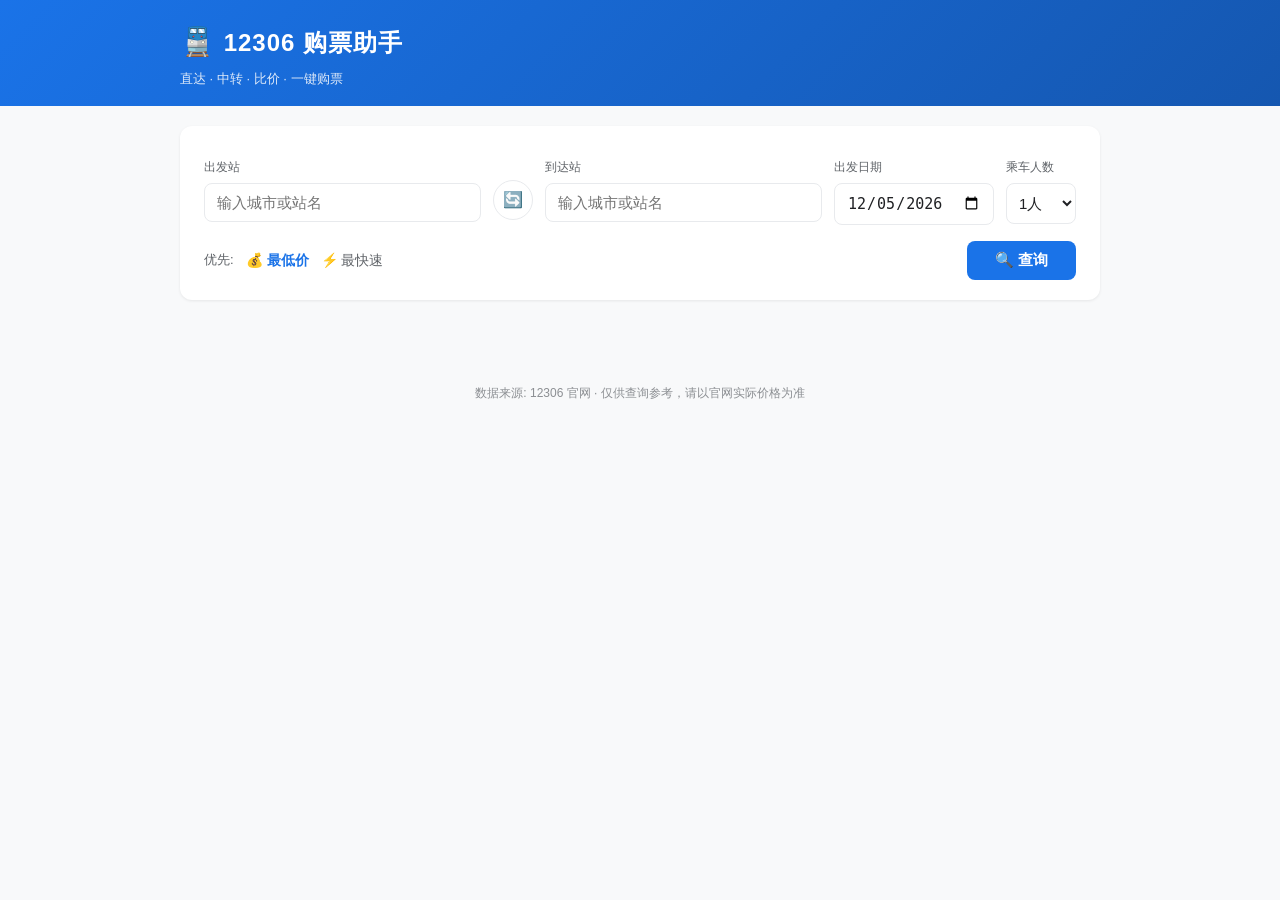
<file: frontend/index.html>
<!DOCTYPE html>
<html lang="zh-CN">
<head>
    <meta charset="UTF-8">
    <meta name="viewport" content="width=device-width, initial-scale=1.0">
    <title>12306 购票助手</title>
    <link rel="stylesheet" href="css/style.css">
    <meta http-equiv="Content-Security-Policy" content="default-src 'self'; script-src 'self'; style-src 'self' 'unsafe-inline'; connect-src 'self' http://127.0.0.1:8765 http://localhost:8765;">
</head>
<body>
    <div id="app">
        <!-- 头部 -->
        <header class="header">
            <div class="header-inner">
                <h1 class="logo">
                    <span class="logo-icon">🚆</span> 12306 购票助手
                </h1>
                <p class="subtitle">直达 · 中转 · 比价 · 一键购票</p>
            </div>
        </header>

        <!-- 主内容区 -->
        <main class="main">
            <!-- 搜索面板 -->
            <section class="search-panel" id="searchPanel">
                <div class="search-row">
                    <div class="input-group">
                        <label for="fromInput">出发站</label>
                        <input type="text" id="fromInput" placeholder="输入城市或站名" autocomplete="off" maxlength="20">
                        <ul class="suggestions" id="fromSuggestions"></ul>
                    </div>
                    <button class="swap-btn" id="swapBtn" title="交换出发/到达">🔄</button>
                    <div class="input-group">
                        <label for="toInput">到达站</label>
                        <input type="text" id="toInput" placeholder="输入城市或站名" autocomplete="off" maxlength="20">
                        <ul class="suggestions" id="toSuggestions"></ul>
                    </div>
                    <div class="input-group date-group">
                        <label for="dateInput">出发日期</label>
                        <input type="date" id="dateInput">
                    </div>
                    <div class="input-group passenger-group">
                        <label for="passengerInput">乘车人数</label>
                        <select id="passengerInput">
                            <option value="1">1人</option>
                            <option value="2">2人</option>
                            <option value="3">3人</option>
                            <option value="4">4人</option>
                            <option value="5">5人</option>
                            <option value="6">6人</option>
                            <option value="7">7人</option>
                            <option value="8">8人</option>
                            <option value="9">9人</option>
                            <option value="10">10人</option>
                        </select>
                    </div>
                </div>

                <div class="search-actions">
                    <div class="sort-options">
                        <span class="sort-label">优先:</span>
                        <label class="sort-radio"><input type="radio" name="sort" value="price" checked> 💰 最低价</label>
                        <label class="sort-radio"><input type="radio" name="sort" value="duration"> ⚡ 最快速</label>
                    </div>
                    <button class="search-btn" id="searchBtn">🔍 查询</button>
                    <button class="cancel-btn" id="cancelBtn" style="display:none;">✕ 取消</button>
                </div>

                <div class="filter-row" id="filterRow" style="display:none;">
                    <button class="filter-btn active" data-filter="all">全部</button>
                    <button class="filter-btn" data-filter="direct">直达</button>
                    <button class="filter-btn" data-filter="transfer">中转</button>
                </div>
            </section>

            <!-- 状态提示 -->
            <div class="status-bar" id="statusBar"></div>

            <!-- 结果区域 -->
            <section class="results" id="results"></section>
        </main>

        <!-- 页脚 -->
        <footer class="footer">
            <p>数据来源: 12306 官网 · 仅供查询参考，请以官网实际价格为准</p>
        </footer>
    </div>

    <script src="js/app.js"></script>
</body>
</html>
</file>
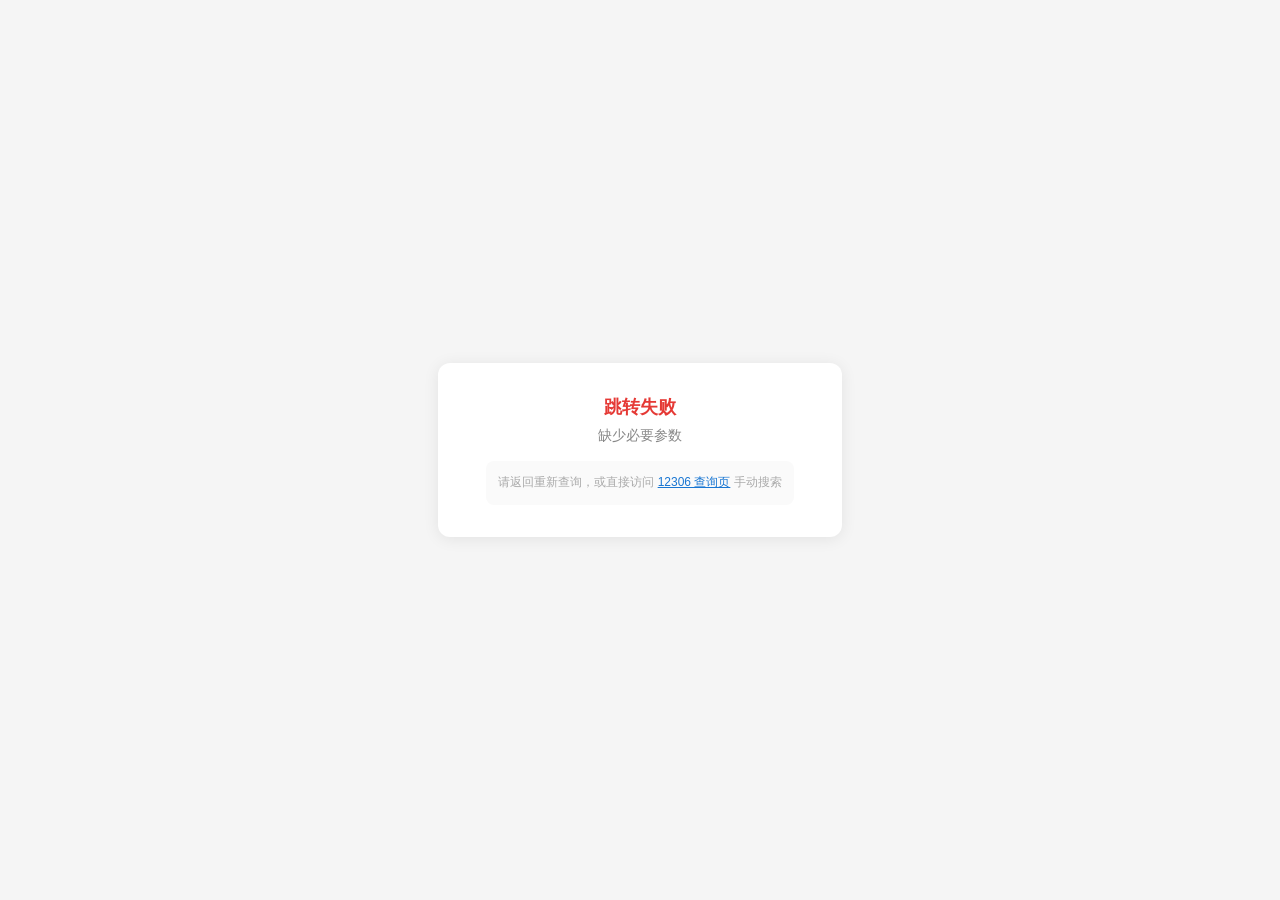
<file: frontend/book.html>
<!DOCTYPE html>
<html lang="zh-CN">
<head>
<meta charset="UTF-8">
<meta name="viewport" content="width=device-width, initial-scale=1.0">
<title>正在跳转到 12306 购票页面...</title>
<style>
    body { font-family: -apple-system, BlinkMacSystemFont, "Microsoft YaHei", sans-serif; display: flex; justify-content: center; align-items: center; min-height: 100vh; margin: 0; background: #f5f5f5; }
    .box { background: white; padding: 32px 48px; border-radius: 12px; box-shadow: 0 2px 16px rgba(0,0,0,.08); text-align: center; max-width: 400px; }
    .spinner { width: 36px; height: 36px; border: 3px solid #e0e0e0; border-top-color: #1976d2; border-radius: 50%; animation: spin .8s linear infinite; margin: 0 auto 16px; }
    @keyframes spin { to { transform: rotate(360deg); } }
    h2 { font-size: 18px; color: #333; margin: 0 0 8px; }
    p { font-size: 14px; color: #888; margin: 0 0 12px; }
    .hint { font-size: 12px; color: #aaa; background: #fafafa; padding: 12px; border-radius: 8px; line-height: 1.6; margin-top: 16px; }
    .error { color: #e53935; }
    a { color: #1976d2; }
</style>
</head>
<body>
<div class="box" id="box">
    <div class="spinner" id="spinner"></div>
    <h2 id="title">正在获取购票密钥...</h2>
    <p id="info"></p>
    <div class="hint" id="hint">
        正在向 12306 查询最新车次信息<br>
        请确保已在浏览器中<a href="https://kyfw.12306.cn/otn/login/init" target="_blank">登录 12306</a>
    </div>
</div>
<form id="f" action="https://kyfw.12306.cn/otn/leftTicket/submitOrderRequest" method="POST">
    <input type="hidden" name="secretStr" id="s">
    <input type="hidden" name="train_date" id="td">
    <input type="hidden" name="back_train_date" id="bd">
    <input type="hidden" name="tour_flag" value="dc">
    <input type="hidden" name="purpose_codes" value="ADULT">
    <input type="hidden" name="query_from_station_name" id="fs">
    <input type="hidden" name="query_to_station_name" id="ts">
    <input type="hidden" name="undefined" value="">
</form>
<script>
(function() {
    var API = 'http://127.0.0.1:8765';
    var p = new URLSearchParams(location.hash.slice(1));
    var fromCode = decodeURIComponent(p.get('from_code') || '');
    var toCode = decodeURIComponent(p.get('to_code') || '');
    var date = decodeURIComponent(p.get('date') || '');
    var trainNo = decodeURIComponent(p.get('trainNo') || '');
    var fromStation = decodeURIComponent(p.get('from') || '');
    var toStation = decodeURIComponent(p.get('to') || '');

    var spinner = document.getElementById('spinner');
    var title = document.getElementById('title');
    var info = document.getElementById('info');
    var hint = document.getElementById('hint');

    info.textContent = trainNo + ' | ' + fromStation + ' → ' + toStation + ' | ' + date;

    function fail(msg) {
        spinner.style.display = 'none';
        title.textContent = '跳转失败';
        title.className = 'error';
        info.textContent = msg;
        hint.innerHTML = '请返回重新查询，或直接访问 <a href="https://kyfw.12306.cn/otn/leftTicket/init?linktypeid=dc" target="_blank">12306 查询页</a> 手动搜索';
    }

    if (!fromCode || !toCode || !date || !trainNo) {
        fail('缺少必要参数');
        return;
    }

    // 第一步：向后端请求最新 secretStr
    fetch(API + '/api/fresh-secret', {
        method: 'POST',
        headers: { 'Content-Type': 'application/json' },
        body: JSON.stringify({ from_code: fromCode, to_code: toCode, date: date, train_no: trainNo })
    }).then(function(r) {
        if (!r.ok) return r.json().then(function(e) { throw new Error(e.error || '查询失败'); });
        return r.json();
    }).then(function(data) {
        if (!data.secret_str) throw new Error('未获取到购票密钥');

        title.textContent = '正在跳转到 12306 购票页...';
        hint.innerHTML = '密钥已获取，正在提交订单...<br>请确保已在浏览器中<a href="https://kyfw.12306.cn/otn/login/init" target="_blank">登录 12306</a>';

        // 第二步：提交到 12306
        document.getElementById('s').value = data.secret_str || '';
        document.getElementById('td').value = date;
        document.getElementById('bd').value = date;
        document.getElementById('fs').value = data.from_station || fromStation;
        document.getElementById('ts').value = data.to_station || toStation;

        setTimeout(function() { document.getElementById('f').submit(); }, 500);
    }).catch(function(e) {
        fail(e.message || '网络错误');
    });
})();
</script>
</body>
</html>
</file>
<file: frontend/css/style.css>
/* ===== Reset & Base ===== */
*, *::before, *::after { box-sizing: border-box; margin: 0; padding: 0; }

:root {
    --primary: #1A73E8;
    --primary-dark: #1557B0;
    --bg: #F8F9FA;
    --card: #FFFFFF;
    --text: #202124;
    --text-secondary: #5F6368;
    --danger: #EA4335;
    --success: #34A853;
    --warning: #FBBC04;
    --border: #E8EAED;
    --shadow: 0 1px 3px rgba(0,0,0,0.08);
    --shadow-hover: 0 4px 12px rgba(0,0,0,0.12);
    --radius: 12px;
    --radius-sm: 8px;
}

body {
    font-family: -apple-system, BlinkMacSystemFont, "Segoe UI", "PingFang SC", "Microsoft YaHei", sans-serif;
    background: var(--bg);
    color: var(--text);
    line-height: 1.6;
    min-height: 100vh;
}

/* ===== Header ===== */
.header {
    background: linear-gradient(135deg, var(--primary) 0%, var(--primary-dark) 100%);
    color: #fff;
    padding: 20px 0 16px;
}
.header-inner {
    max-width: 960px;
    margin: 0 auto;
    padding: 0 20px;
}
.logo {
    font-size: 24px;
    font-weight: 700;
    letter-spacing: 1px;
}
.logo-icon { font-size: 28px; }
.subtitle {
    font-size: 13px;
    opacity: 0.85;
    margin-top: 4px;
}

/* ===== Main ===== */
.main {
    max-width: 960px;
    margin: 0 auto;
    padding: 20px;
}

/* ===== Search Panel ===== */
.search-panel {
    background: var(--card);
    border-radius: var(--radius);
    padding: 20px 24px;
    box-shadow: var(--shadow);
    margin-bottom: 16px;
}
.search-row {
    display: flex;
    gap: 12px;
    align-items: flex-start;
}
.input-group {
    flex: 1;
    position: relative;
}
.input-group label {
    display: block;
    font-size: 12px;
    color: var(--text-secondary);
    margin-bottom: 6px;
    font-weight: 500;
}
.input-group input {
    width: 100%;
    padding: 10px 12px;
    border: 1.5px solid var(--border);
    border-radius: var(--radius-sm);
    font-size: 15px;
    color: var(--text);
    outline: none;
    transition: border-color 0.2s;
}
.input-group input:focus {
    border-color: var(--primary);
    box-shadow: 0 0 0 3px rgba(26,115,232,0.12);
}
.input-group input.error {
    border-color: var(--danger);
    animation: shake 0.4s ease-in-out;
}
.input-group input:disabled {
    background: #f1f3f4;
    color: #9aa0a6;
}
.date-group { max-width: 160px; flex: none; }
.passenger-group { max-width: 110px; flex: none; }
.passenger-group select {
    width: 100%;
    padding: 10px 8px;
    border: 1.5px solid var(--border);
    border-radius: var(--radius-sm);
    font-size: 15px;
    color: var(--text);
    outline: none;
    background: var(--card);
    cursor: pointer;
    transition: border-color 0.2s;
}
.passenger-group select:focus {
    border-color: var(--primary);
    box-shadow: 0 0 0 3px rgba(26,115,232,0.12);
}
.swap-btn {
    margin-top: 22px;
    width: 40px;
    height: 40px;
    border: 1.5px solid var(--border);
    border-radius: 50%;
    background: var(--card);
    cursor: pointer;
    font-size: 16px;
    display: flex;
    align-items: center;
    justify-content: center;
    transition: all 0.2s;
    flex-shrink: 0;
}
.swap-btn:hover {
    background: var(--primary);
    color: #fff;
    border-color: var(--primary);
    transform: rotate(180deg);
}

/* Suggestions */
.suggestions {
    display: none;
    position: absolute;
    top: 100%;
    left: 0; right: 0;
    background: var(--card);
    border: 1px solid var(--border);
    border-radius: var(--radius-sm);
    box-shadow: var(--shadow-hover);
    list-style: none;
    z-index: 100;
    max-height: 200px;
    overflow-y: auto;
}
.suggestions.show { display: block; }
.suggestions li {
    padding: 8px 12px;
    cursor: pointer;
    font-size: 14px;
    transition: background 0.15s;
}
.suggestions li:hover, .suggestions li.active { background: #E8F0FE; }

/* Search Actions */
.search-actions {
    display: flex;
    align-items: center;
    justify-content: space-between;
    margin-top: 16px;
    gap: 12px;
    flex-wrap: wrap;
}
.sort-options { display: flex; align-items: center; gap: 12px; }
.sort-label { font-size: 13px; color: var(--text-secondary); }
.sort-radio {
    font-size: 14px;
    cursor: pointer;
    display: flex;
    align-items: center;
    gap: 4px;
    color: var(--text-secondary);
    transition: color 0.15s;
}
.sort-radio input { display: none; }
.sort-radio:has(input:checked) { color: var(--primary); font-weight: 600; }
.search-btn {
    padding: 10px 28px;
    background: var(--primary);
    color: #fff;
    border: none;
    border-radius: var(--radius-sm);
    font-size: 15px;
    font-weight: 600;
    cursor: pointer;
    transition: all 0.2s;
}
.search-btn:hover:not(:disabled) { background: var(--primary-dark); transform: translateY(-1px); }
.search-btn:disabled { opacity: 0.6; cursor: not-allowed; }
.cancel-btn {
    padding: 10px 20px;
    background: var(--danger);
    color: #fff;
    border: none;
    border-radius: var(--radius-sm);
    font-size: 14px;
    font-weight: 600;
    cursor: pointer;
    transition: all 0.2s;
}
.cancel-btn:hover { filter: brightness(1.15); }

/* Filter Row */
.filter-row { display: flex; gap: 8px; margin-top: 14px; }
.filter-btn {
    padding: 6px 16px;
    border: 1px solid var(--border);
    border-radius: 20px;
    background: var(--card);
    font-size: 13px;
    cursor: pointer;
    color: var(--text-secondary);
    transition: all 0.2s;
}
.filter-btn.active { background: var(--primary); color: #fff; border-color: var(--primary); }
.filter-btn:hover:not(.active) { background: #f1f3f4; }

/* ===== Status Bar ===== */
.status-bar { min-height: 20px; margin-bottom: 8px; }
.status-msg {
    padding: 10px 16px;
    border-radius: var(--radius-sm);
    font-size: 14px;
    display: flex;
    align-items: center;
    gap: 8px;
}
.status-msg.success { background: #E6F4EA; color: #1E7E34; }
.status-msg.warning { background: #FEF7E0; color: #B06000; }
.status-msg.error { background: #FCE8E6; color: #C5221F; }
.status-msg.loading { background: #E8F0FE; color: var(--primary); }
.retry-btn {
    margin-left: auto;
    padding: 4px 12px;
    border: 1px solid currentColor;
    border-radius: 4px;
    background: transparent;
    cursor: pointer;
    font-size: 12px;
}

/* ===== Results ===== */
.results { display: flex; flex-direction: column; gap: 12px; }

/* Section Title */
.section-title {
    font-size: 16px;
    font-weight: 600;
    color: var(--text);
    padding: 4px 0;
    display: flex;
    align-items: center;
    gap: 8px;
}
.section-title .count {
    font-weight: 400;
    font-size: 13px;
    color: var(--text-secondary);
}

/* ===== Train Card ===== */
.train-card {
    background: var(--card);
    border-radius: var(--radius);
    box-shadow: var(--shadow);
    overflow: hidden;
    transition: all 0.25s ease;
    cursor: default;
}
.train-card:hover {
    box-shadow: var(--shadow-hover);
    transform: translateY(-2px);
}
.card-header {
    display: flex;
    align-items: center;
    padding: 14px 18px;
    gap: 12px;
}
.badge {
    padding: 2px 8px;
    border-radius: 4px;
    font-size: 11px;
    font-weight: 600;
    white-space: nowrap;
}
.badge.best-price { background: #E6F4EA; color: var(--success); }
.badge.best-time { background: #E8F0FE; color: var(--primary); }
.badge.transfer { background: #FEF7E0; color: #B06000; }
.train-code {
    font-size: 20px;
    font-weight: 700;
    letter-spacing: 1px;
}
.card-route { font-size: 14px; color: var(--text); flex: 1; }
.card-route .arrow { color: var(--text-secondary); margin: 0 6px; }
.card-time {
    font-size: 14px;
    color: var(--text-secondary);
    white-space: nowrap;
}

/* Seats */
.seat-list {
    display: flex;
    flex-wrap: wrap;
    gap: 8px;
    padding: 0 18px 10px;
}
.seat-item {
    padding: 6px 12px;
    border: 1px solid var(--border);
    border-radius: 6px;
    font-size: 13px;
    display: flex;
    align-items: center;
    gap: 6px;
    transition: all 0.2s;
}
.seat-item:hover { border-color: var(--primary); background: #E8F0FE; }
.seat-item.sold-out {
    opacity: 0.45;
    text-decoration: line-through;
    cursor: not-allowed;
}
.seat-type { color: var(--text-secondary); }
.seat-price { color: var(--danger); font-weight: 600; }
.seat-item.sold-out .seat-price { color: var(--text-secondary); }

/* Card Actions */
.card-actions {
    display: flex;
    gap: 8px;
    padding: 0 18px 14px;
}
.btn {
    padding: 7px 16px;
    border-radius: 6px;
    font-size: 13px;
    cursor: pointer;
    font-weight: 500;
    border: none;
    transition: all 0.2s;
}
.btn-detail {
    background: #F1F3F4;
    color: var(--text);
}
.btn-detail:hover { background: #E8EAED; }
.btn-buy {
    background: var(--danger);
    color: #fff;
}
.btn-buy:hover { filter: brightness(1.1); }

/* Detail Expand */
.card-detail {
    display: none;
    border-top: 1px solid var(--border);
    padding: 14px 18px;
    background: #FAFAFA;
}
.card-detail.show { display: block; }
.route-timeline {
    display: flex;
    align-items: flex-start;
    gap: 12px;
    overflow-x: auto;
    padding: 8px 0;
}
.route-stop {
    flex-shrink: 0;
    text-align: center;
    padding: 0 8px;
    position: relative;
}
.route-stop .station-name { font-size: 13px; font-weight: 500; }
.route-stop .station-time { font-size: 11px; color: var(--text-secondary); }
.route-stop:not(:last-child)::after {
    content: "→";
    position: absolute;
    right: -14px;
    top: 8px;
    color: var(--text-secondary);
    font-size: 12px;
}

/* Transfer Card */
.transfer-card {
    background: var(--card);
    border-radius: var(--radius);
    box-shadow: var(--shadow);
    overflow: hidden;
    transition: all 0.25s ease;
}
.transfer-card:hover {
    box-shadow: var(--shadow-hover);
    transform: translateY(-2px);
}
.transfer-header {
    padding: 12px 18px;
    background: #FFF8E1;
    display: flex;
    align-items: center;
    gap: 8px;
    font-size: 14px;
    font-weight: 500;
}
.transfer-segment {
    padding: 10px 18px;
    border-bottom: 1px dashed var(--border);
    font-size: 14px;
}
.transfer-segment:last-of-type { border-bottom: none; }
.transfer-wait {
    text-align: center;
    padding: 6px 0;
    color: var(--warning);
    font-size: 13px;
    font-weight: 500;
}
.transfer-total {
    padding: 10px 18px;
    font-size: 14px;
    font-weight: 600;
    display: flex;
    gap: 16px;
}

/* ===== Skeleton Loading ===== */
.skeleton {
    background: var(--card);
    border-radius: var(--radius);
    padding: 18px;
    box-shadow: var(--shadow);
}
.skeleton-line {
    height: 14px;
    background: linear-gradient(90deg, #eee 25%, #f5f5f5 50%, #eee 75%);
    background-size: 200% 100%;
    animation: shimmer 1.5s infinite;
    border-radius: 4px;
    margin-bottom: 10px;
}
.skeleton-line:last-child { margin-bottom: 0; width: 60%; }
@keyframes shimmer {
    0% { background-position: 200% 0; }
    100% { background-position: -200% 0; }
}

/* ===== Empty State ===== */
.empty-state {
    text-align: center;
    padding: 48px 20px;
    color: var(--text-secondary);
}
.empty-state .empty-icon { font-size: 48px; margin-bottom: 12px; }
.empty-state p { font-size: 15px; }

/* ===== History ===== */
.history-bar {
    display: flex;
    gap: 8px;
    flex-wrap: wrap;
    margin-bottom: 12px;
}
.history-tag {
    padding: 4px 12px;
    background: var(--card);
    border: 1px solid var(--border);
    border-radius: 16px;
    font-size: 12px;
    cursor: pointer;
    color: var(--text-secondary);
    transition: all 0.2s;
}
.history-tag:hover { border-color: var(--primary); color: var(--primary); }

/* ===== Shake ===== */
@keyframes shake {
    0%, 100% { transform: translateX(0); }
    25% { transform: translateX(-6px); }
    75% { transform: translateX(6px); }
}

/* ===== Footer ===== */
.footer {
    text-align: center;
    padding: 20px;
    color: var(--text-secondary);
    font-size: 12px;
    opacity: 0.7;
}

/* ===== Responsive ===== */
@media (max-width: 640px) {
    .search-row { flex-direction: column; }
    .date-group { max-width: 100%; }
    .swap-btn { margin-top: 0; align-self: center; }
    .search-actions { flex-direction: column; }
    .card-header { flex-wrap: wrap; }
}
</file>
